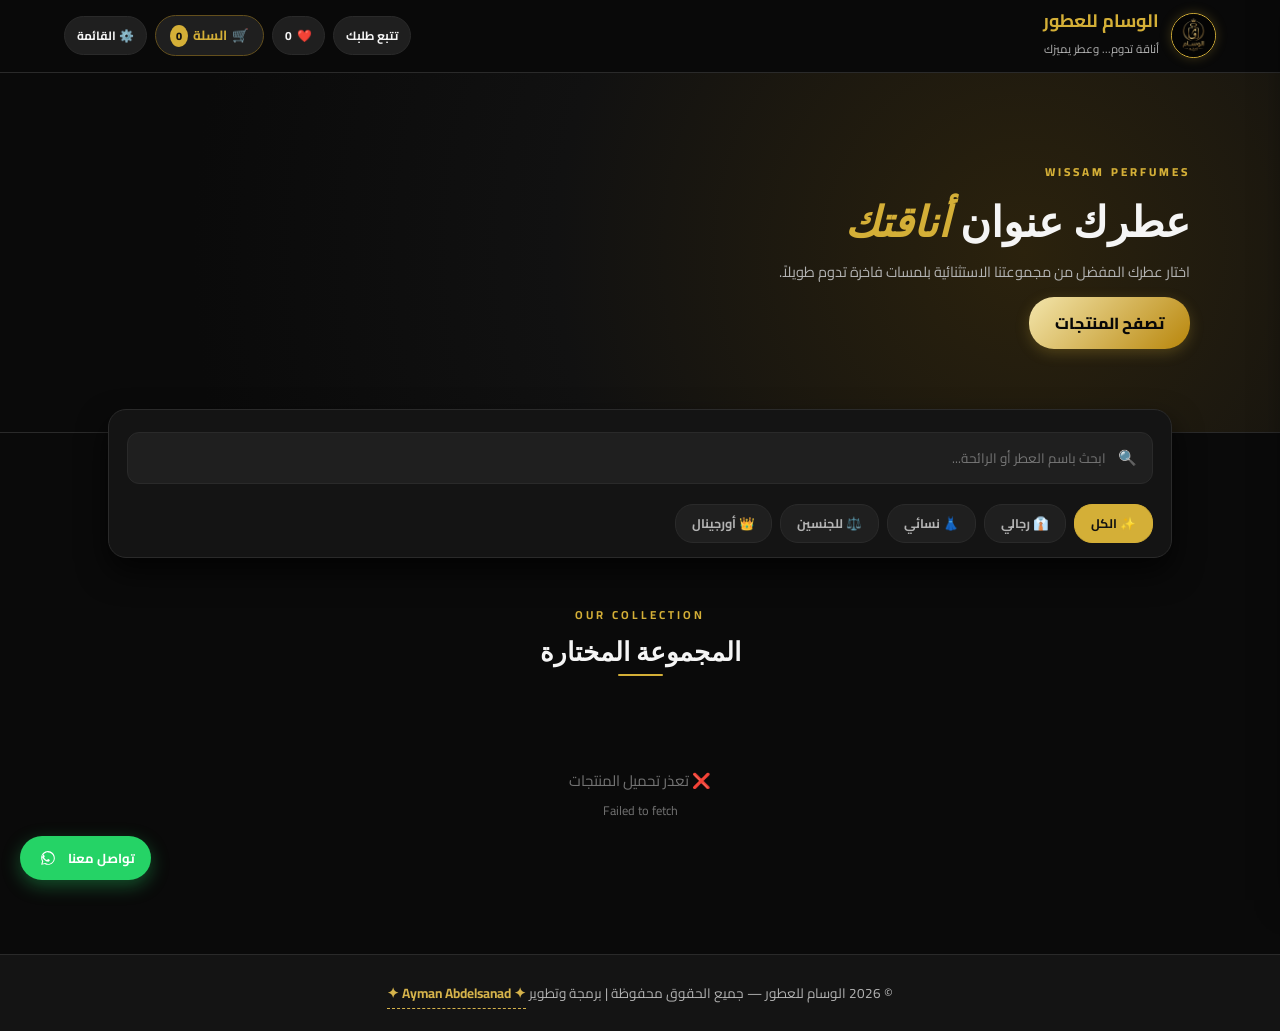
<file: index.html>
<!doctype html>
<html lang="ar" dir="rtl" data-theme="dark">
<head>
<meta charset="utf-8">
<meta name="viewport" content="width=device-width,initial-scale=1">
<title>الوسام للعطور</title>
<link rel="stylesheet" href="assets/css/style.css">
</head>
<body>
<div class="splash"><img src="assets/images/logo.jpg" alt="الوسام للعطور"></div>

<header>
  <a class="brand" href="#">
    <img src="assets/images/logo.jpg" alt="الوسام">
    <span>
      <b class="store-name">الوسام للعطور</b>
      <small class="tagline">أناقة تدوم... وعطر يميزك</small>
    </span>
  </a>

  <div class="header-actions">
    <!-- زر تتبع حالة الطلب -->
    <button class="icon-action-btn" onclick="openTrackModal()" title="تتبع حالة طلبك" data-i18n="track">
      تتبع طلبك
    </button>
    
    <!-- زر المفضلة في البار العلوي -->
    <button class="icon-action-btn" onclick="openWishlistModal()" title="المفضلة">
      ❤️ <span id="wishlistCount">0</span>
    </button>

    <!-- زر السلة -->
    <button class="cart-btn" onclick="openCart()">
      🛒 <span class="cart-text" data-i18n="cart">السلة</span> <i id="cartCount">0</i>
    </button>

    <!-- زر فتح القائمة الجانبية (للثيمات واللغة) -->
    <button class="icon-action-btn" onclick="toggleSideMenu()" title="القائمة">
      ⚙️ القائمة
    </button>
  </div>
</header>

<!-- القائمة الجانبية (Sidebar Drawer) للثيمات واللغة -->
<div id="sideMenuOverlay" class="side-menu-overlay" onclick="toggleSideMenu()"></div>
<div id="sideMenuDrawer" class="side-menu-drawer">
  <div class="side-menu-header">
    <h3>إعدادات المتجر</h3>
    <button class="side-menu-close" onclick="toggleSideMenu()">×</button>
  </div>

  <div class="side-menu-group" style="margin-top: 15px;">
    <label>🎨 اختر الثيم المفضّل</label>
    <select id="themeSelector" class="custom-select-box" style="width:100%; padding:10px; margin-top:6px;">
      <option value="dark">🌙 داكن فخم</option>
      <option value="light">☀️ كريمي ناعم</option>
      <option value="royal">💎 ملكي أزرق</option>
      <option value="emerald">🌿 زمردي أخضر</option>
    </select>
  </div>

  <div class="side-menu-group" style="margin-top: 15px;">
    <label>🌐 لغة المتجر / Language</label>
    <select id="langSelector" class="custom-select-box" style="width:100%; padding:10px; margin-top:6px;">
      <option value="ar">العربية</option>
      <option value="en">English</option>
    </select>
  </div>
</div>

<section class="hero">
  <div class="hero-content">
    <span class="hero-eyebrow" data-i18n="heroEyebrow">WISSAM PERFUMES</span>
    <h1 data-i18n="heroTitle">عطرك عنوان <em>أناقتك</em></h1>
    <p data-i18n="heroDesc">اختار عطرك المفضل من مجموعتنا الاستثنائية بلمسات فاخرة تدوم طويلاً.</p>
    <a href="#storeControls" class="gold hero-cta" data-i18n="heroCta">تصفح المنتجات</a>
  </div>
</section>

<!-- شريط التحكم الموحد: البحث + التصنيفات -->
<div id="storeControls" class="store-controls-wrapper">
  <div class="store-controls">
    <div class="search-box">
      <span class="search-icon">🔍</span>
      <input type="text" id="searchInput" placeholder="ابحث باسم العطر أو الرائحة..." oninput="handleSearch()">
    </div>
    
    <nav class="cats-bar">
      <button class="active" data-cat="all" data-i18n="catAll">✨ الكل</button>
      <button data-cat="men" data-i18n="catMen">👔 رجالي</button>
      <button data-cat="women" data-i18n="catWomen">👗 نسائي</button>
      <button data-cat="unisex" data-i18n="catUnisex">⚖️ للجنسين</button>
      <button data-cat="original" data-cat-key="original" data-i18n="catOriginal">👑 أورجينال</button>
    </nav>
  </div>
</div>

<section class="title">
  <span data-i18n="colSub">OUR COLLECTION</span>
  <h2 data-i18n="colTitle">المجموعة المختارة</h2>
  <div class="title-accent"></div>
</section>

<main id="products" class="grid"></main>

<div id="modal" class="modal">
  <div class="box">
    <button class="x" onclick="closeModal()">×</button>
    <div id="modalContent"></div>
  </div>
</div>

<!-- زر واتساب العائم -->
<a id="floatingWhatsapp" class="floating-whatsapp" href="#" target="_blank" rel="noopener noreferrer" title="تحدث معنا على واتساب">
  <span>تواصل معنا</span>
  <svg width="24" height="24" viewBox="0 0 24 24" fill="currentColor"><path d="M12.031 6.172c-3.181 0-5.767 2.586-5.768 5.766-.001 1.298.38 2.27 1.019 3.287l-.711 2.598 2.669-.699c.969.53 1.771.82 2.79.82 3.181 0 5.767-2.586 5.768-5.766 0-3.18-2.586-5.766-5.767-5.766zm6.815 5.766c0 3.757-3.058 6.816-6.816 6.816-1.161 0-2.28-.291-3.262-.843l-3.633.952.969-3.541c-.608-1.025-.929-2.203-.929-3.384 0-3.757 3.058-6.816 6.816-6.816 3.757 0 6.815 3.059 6.815 6.816zm-5.467 1.728c-.187-.094-1.107-.546-1.279-.608-.172-.063-.297-.094-.422.094-.125.187-.484.608-.593.733-.109.125-.219.14-.406.047-.187-.094-.791-.291-1.507-.929-.557-.497-.933-1.112-1.042-1.299-.109-.187-.012-.288.082-.381.084-.084.187-.219.281-.328.094-.109.125-.187.187-.312.062-.125.031-.234-.016-.328-.047-.094-.422-1.016-.578-1.39-.152-.365-.306-.315-.422-.321l-.359-.006c-.125 0-.328.047-.5.234-.172.187-.656.641-.656 1.562 0 .922.672 1.812.766 1.937.094.125 1.323 2.02 3.205 2.833.448.194.798.31 1.072.397.451.143.861.123 1.185.075.362-.054 1.107-.453 1.263-.89.156-.437.156-.812.109-.89-.046-.078-.171-.125-.358-.219z"/></svg>
</a>

<footer>
  © 2026 <span class="store-name">الوسام للعطور</span> — جميع الحقوق محفوظة | برمجة وتطوير <a href="https://wa.me/201280815067" target="_blank" rel="noopener noreferrer" style="color:#d6b34b; text-decoration:none; font-weight:700; border-bottom:1px dashed #d6b34b; padding-bottom:2px; transition:all 0.3s ease;">✦ Ayman Abdelsanad ✦</a>
</footer>

<script src="assets/js/app.js"></script>
</body>
</html>
</file>
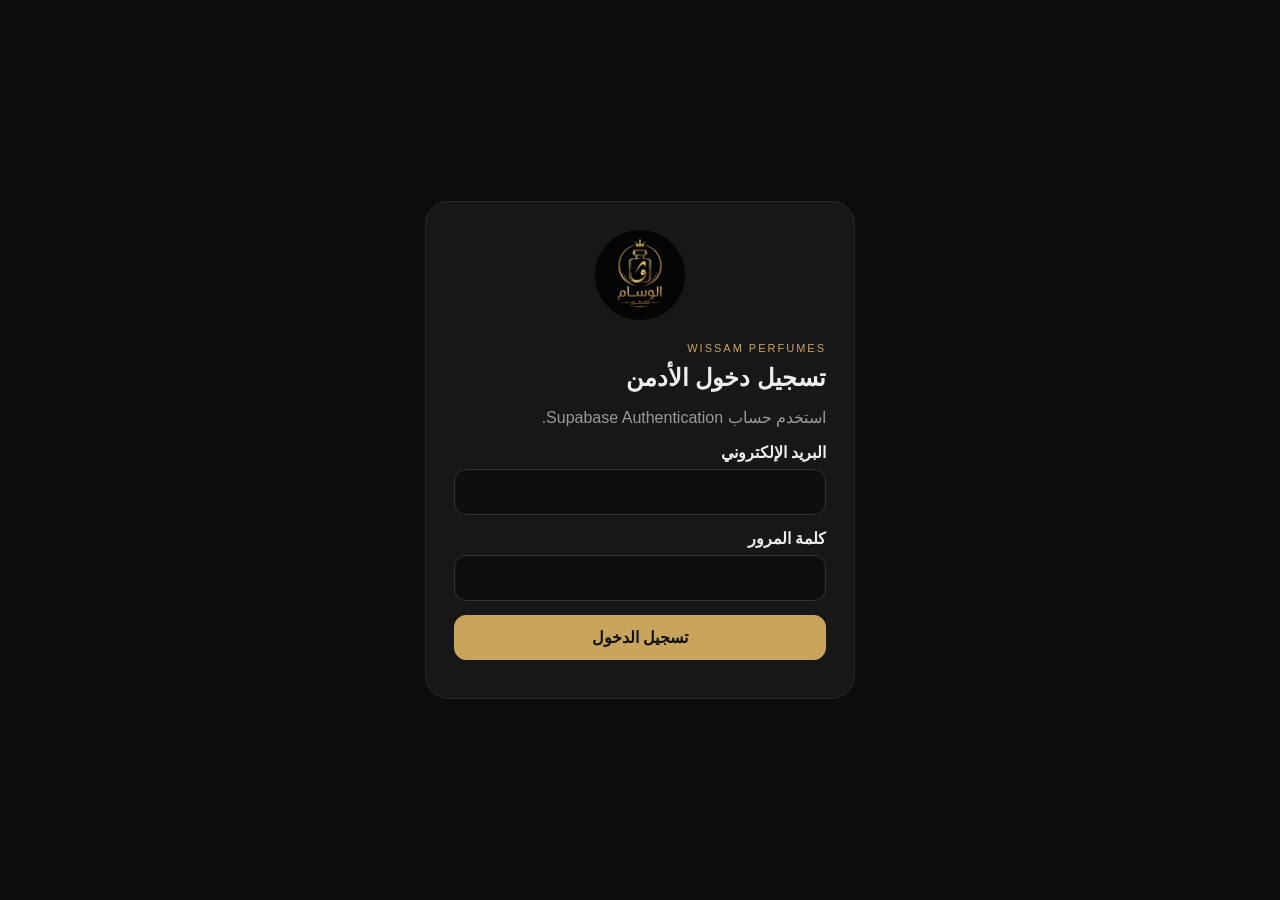
<file: admin.html>
<!doctype html>
<html lang="ar" dir="rtl"><head><meta charset="utf-8"><meta name="viewport" content="width=device-width,initial-scale=1"><title>لوحة تحكم الوسام للعطور</title><link rel="stylesheet" href="assets/css/admin.css"></head>
<body>
<section id="loginView" class="login-view"><div class="login-card"><img src="assets/images/logo.jpg" class="login-logo" alt=""><span class="eyebrow">WISSAM PERFUMES</span><h1>تسجيل دخول الأدمن</h1><p>استخدم حساب Supabase Authentication.</p><form id="loginForm"><label>البريد الإلكتروني<input id="email" type="email" required></label><label>كلمة المرور<input id="password" type="password" required></label><button class="btn primary full">تسجيل الدخول</button></form><div id="loginMsg" class="message"></div></div></section>
<div id="appView" class="app-shell hidden"><aside id="sidebar" class="sidebar"><div class="side-brand"><img src="assets/images/logo.jpg" alt=""><div><b>الوسام</b><small>لوحة التحكم</small></div></div><nav><button class="nav-item active" data-section="dashboard">📊 الرئيسية</button><button class="nav-item" data-section="products">🧴 المنتجات</button><button class="nav-item" data-section="orders">📦 الطلبات</button><button class="nav-item" data-section="settings">⚙️ الإعدادات</button></nav><button id="logoutBtn" class="logout">تسجيل الخروج</button></aside>
<main class="main"><header class="topbar"><button id="menuBtn" class="icon-btn">☰</button><div><span class="eyebrow">ADMIN PANEL</span><h2 id="pageTitle">الرئيسية</h2></div><a href="index.html" class="visit-link">المتجر ↗</a></header><div id="globalMsg" class="message"></div>
<section id="section-dashboard" class="page-section active"><div class="stats"><div class="stat"><span>المنتجات</span><strong id="statProducts">0</strong></div><div class="stat"><span>الطلبات</span><strong id="statOrders">0</strong></div><div class="stat"><span>إجمالي الطلبات</span><strong id="statSales">0 جنيه</strong></div></div><div class="panel"><h3>إدارة المتجر</h3><div class="quick-grid"><button class="quick" data-go="products">🧴 إدارة المنتجات</button><button class="quick" data-go="orders">📦 الطلبات</button><button class="quick" data-go="settings">⚙️ الإعدادات</button></div></div></section>
<section id="section-products" class="page-section"><div class="section-head"><div><span class="eyebrow">PRODUCTS</span><h3>المنتجات</h3></div><button id="newProductBtn" class="btn primary">＋ إضافة منتج</button></div><div id="productsList" class="products-admin-grid"></div></section>
<section id="section-orders" class="page-section">
  <div class="section-head">
    <div><span class="eyebrow">ORDERS</span><h3>الطلبات</h3></div>
    <div style="display:flex;gap:8px;">
      <button id="refreshOrders" class="btn">🔄 تحديث</button>
      <button id="printAllOrdersBtn" class="btn" style="background:#2563eb;color:#fff;">🖨️ طباعة الكل</button>
    </div>
  </div>
  <div id="ordersList" class="orders-list"></div>
</section>
<section id="section-settings" class="page-section">
  <div class="panel narrow">
    <h3>إعدادات المتجر</h3>
    <form id="settingsForm" class="form-grid">
      <label>اسم المتجر<input id="storeName" required></label>
      <label>WhatsApp<input id="whatsapp"></label>
      <label class="full-field">الوصف المختصر<textarea id="tagline" rows="3"></textarea></label>

      <div style="grid-column: 1 / -1; border-top: 1px solid #333; margin: 15px 0 10px; padding-top: 15px;">
        <h4 style="color:#d6b34b; margin: 0 0 12px;">🎁 نظام العروض الترويجية</h4>
        <label class="switch-row" style="margin-bottom: 12px; display:flex; gap:8px; align-items:center;">
          <input id="offerEnabled" type="checkbox"> <b>تفعيل عرض (اشترِ X واحصل على Y هدية)</b>
        </label>
        <div class="form-grid">
          <label class="full-field">عنوان العرض
            <input id="offerTitle" placeholder="مثال: عرض خاص: اشترِ 2 واحصل على الثالثة هدية 🎁">
          </label>
          <label>اشترِ عدد (قطع)
            <input id="offerBuyQty" type="number" min="1" value="2">
          </label>
          <label>واحصل على (هدية مجانية)
            <input id="offerFreeQty" type="number" min="1" value="1">
          </label>
        </div>
      </div>

      <button class="btn primary full-field">حفظ الإعدادات</button>
    </form>
  </div>
</section>
</main></div>
<div id="productModal" class="modal"><div class="modal-card"><button class="modal-close" data-close="productModal">×</button><h3 id="productModalTitle">إضافة منتج</h3><form id="productForm"><input id="editProductId" type="hidden"><div class="form-grid"><label>اسم المنتج<input id="productName" required></label><label>القسم<select id="productCategory" required><option value="">اختر</option><option value="men">رجال</option><option value="women">نساء</option><option value="unisex">للجنسين</option><option value="original">أورجينال</option></select></label><label class="full-field">الوصف<textarea id="productDescription" rows="4"></textarea></label><label class="full-field">الصورة<input id="productImageFile" type="file" accept="image/*"><small class="hint">سيتم رفعها إلى Supabase Storage.</small><img id="imagePreview" class="image-preview hidden" alt=""></label><label class="switch-row"><input id="productActive" type="checkbox" checked> المنتج ظاهر في المتجر</label></div><button class="btn primary full" type="submit">حفظ المنتج</button></form></div></div>
<div id="sizeModal" class="modal"><div class="modal-card"><button class="modal-close" data-close="sizeModal">×</button><h3>إضافة حجم وسعر وخصم</h3><form id="sizeForm" class="form-grid">
<label>الحجم
  <select id="sizeMl">
    <option value="30">30 ml</option>
    <option value="50">50 ml</option>
    <option value="80">80 ml</option>
    <option value="100">100 ml</option>
  </select>
</label>
<label>السعر<input id="sizePrice" type="number" min="0" step=".01" required></label><label class="switch-row full-field"><input id="sizeDiscountEnabled" type="checkbox"> تفعيل الخصم</label><div id="discountFields" class="form-grid full-field hidden">
<label>نسبة الخصم
  <select id="discountValue">
    <option value="5">5%</option>
    <option value="10">10%</option>
    <option value="15">15%</option>
    <option value="20">20%</option>
    <option value="25">25%</option>
    <option value="30">30%</option>
    <option value="35">35%</option>
    <option value="40">40%</option>
    <option value="45">45%</option>
    <option value="50">50%</option>
    <option value="55">55%</option>
    <option value="60">60%</option>
    <option value="65">65%</option>
    <option value="70">70%</option>
    <option value="75">75%</option>
    <option value="80">80%</option>
    <option value="85">85%</option>
    <option value="90">90%</option>
    <option value="95">95%</option>
    <option value="100">100%</option>
  </select>
</label>
</div><button class="btn primary full-field">حفظ</button></form></div></div>
<script src="assets/js/admin.js"></script></body></html>
</file>
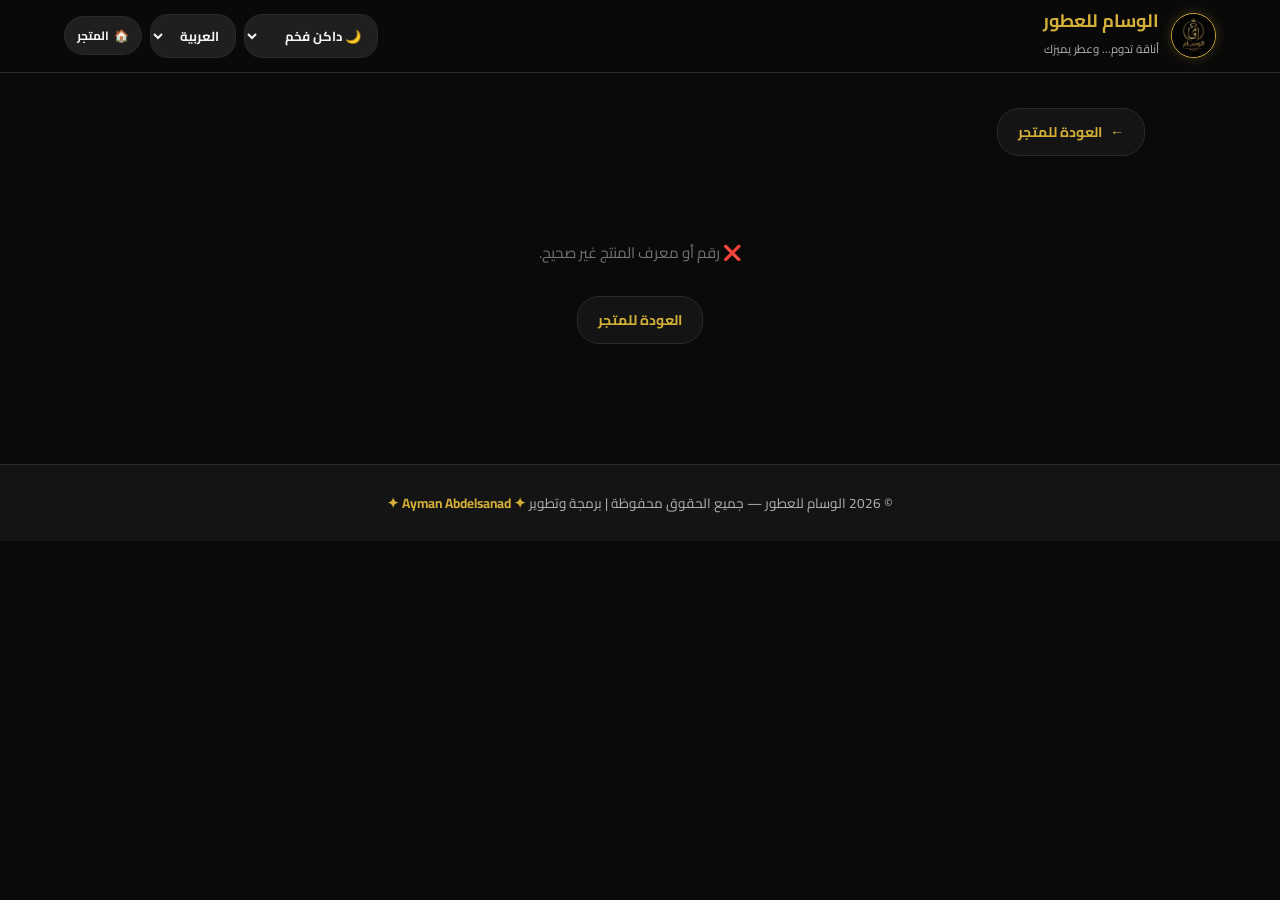
<file: product.html>
<!doctype html>
<html lang="ar" dir="rtl" data-theme="dark">

<head>
<meta charset="utf-8">
<meta name="viewport" content="width=device-width,initial-scale=1">

<title>تفاصيل العطر | الوسام للعطور</title>

<link rel="stylesheet" href="assets/css/style.css">

<style>
.product-page-container{
    max-width:1050px;
    margin:35px auto 60px;
    padding:0 20px;
}

.back-nav{
    margin-bottom:22px;
}

.back-btn{
    display:inline-flex;
    align-items:center;
    gap:8px;
    color:var(--gold-main);
    text-decoration:none;
    font-weight:700;
    font-size:14px;
    background:var(--bg-surface);
    padding:10px 20px;
    border-radius:22px;
    border:1px solid var(--border-color);
    transition:all .25s ease;
}

.back-btn:hover{
    border-color:var(--gold-main);
    transform:translateX(4px);
}

.product-layout{
    display:grid;
    grid-template-columns:1fr 1.15fr;
    gap:40px;
    background:var(--bg-surface);
    border:1px solid var(--border-color);
    border-radius:22px;
    padding:35px;
    box-shadow:var(--shadow-card);
}

.product-gallery{
    position:relative;
    text-align:center;
}

.product-gallery img{
    width:100%;
    max-height:460px;
    object-fit:cover;
    border-radius:16px;
    border:1px solid var(--border-color);
    background:var(--bg-surface-elevated);
    box-shadow:0 10px 25px rgba(0,0,0,0.25);
}

.product-info h1{
    margin:10px 0 14px;
    font-size:28px;
    line-height:1.3;
}

.cat-badge{
    display:inline-block;
    color:var(--gold-main);
    background:rgba(214,179,75,.12);
    border:1px solid var(--border-gold);
    padding:5px 14px;
    border-radius:16px;
    font-size:13px;
    font-weight:700;
}

.pricing-hero{
    margin:18px 0;
    display:flex;
    align-items:center;
    flex-wrap:wrap;
    gap:12px;
}

.pricing-hero strong{
    font-size:32px;
    color:var(--gold-main);
}

.pricing-hero del{
    color:var(--text-dim);
    font-size:17px;
}

.discount-pill{
    background:#dc2626;
    color:#fff;
    font-weight:800;
    font-size:12px;
    padding:5px 12px;
    border-radius:8px;
}

.desc-text{
    color:var(--text-muted);
    line-height:1.85;
    font-size:15px;
    margin-bottom:20px;
    border-top:1px solid var(--border-color);
    border-bottom:1px solid var(--border-color);
    padding:16px 0;
}

.sizes{
    display:grid;
    grid-template-columns:repeat(3,1fr);
    gap:10px;
    margin-top:12px;
}

.sizes button{
    background:var(--bg-surface-elevated);
    color:var(--text-main);
    border:1px solid var(--border-color);
    border-radius:12px;
    padding:12px 8px;
    cursor:pointer;
    font-family:inherit;
    min-height:68px;
    transition:all .2s ease;
}

.sizes button:hover{
    border-color:var(--border-gold);
}

.sizes button.sel{
    border-color:var(--gold-main);
    background:rgba(214,179,75,.14);
    box-shadow:0 0 10px rgba(214,179,75,.18);
}

.size-old-price{
    display:block;
    color:var(--text-dim);
    text-decoration:line-through;
    font-size:12px;
    margin-top:4px;
}

.size-final-price{
    display:block;
    color:var(--gold-main);
    font-weight:900;
    margin-top:3px;
}

.qty{
    display:flex;
    align-items:center;
    gap:16px;
    margin-top:12px;
}

.qty button{
    width:40px;
    height:40px;
    border-radius:10px;
    border:1px solid var(--border-color);
    background:var(--bg-surface-elevated);
    color:var(--text-main);
    font-size:20px;
    cursor:pointer;
    transition:background .2s;
}

.qty button:hover{
    border-color:var(--gold-main);
    color:var(--gold-main);
}

.qty b{
    font-size:20px;
}

.btn-actions-row{
    display:flex;
    gap:12px;
    margin-top:25px;
}

.btn-actions-row button,
.btn-actions-row a{
    flex:1;
    text-align:center;
    padding:14px;
    border-radius:12px;
    font-weight:800;
    font-size:15px;
    cursor:pointer;
    border:none;
    font-family:inherit;
    text-decoration:none;
    transition:transform .2s ease, opacity .2s ease;
}

.btn-cart{
    background:var(--gold-gradient);
    color:#080808;
}

.btn-cart:disabled{
    opacity:.5;
    cursor:not-allowed;
    transform:none;
}

.btn-whatsapp-direct{
    background:#25d366;
    color:#fff;
    display:flex;
    align-items:center;
    justify-content:center;
    gap:8px;
}

.share-btn{
    margin-top:15px;
    width:100%;
    padding:12px;
    border-radius:12px;
    background:var(--bg-surface-elevated);
    color:var(--gold-main);
    border:1px dashed var(--gold-main);
    cursor:pointer;
    font-family:inherit;
    font-weight:700;
    transition:background .2s;
}

.loading{
    text-align:center;
    padding:60px 20px;
    color:var(--text-muted);
    font-size:16px;
}

#productModal{
    position:fixed;
    inset:0;
    z-index:99999;
    display:none;
    align-items:center;
    justify-content:center;
    background:rgba(0,0,0,.72);
    padding:20px;
}

#productModal.show{
    display:flex;
}

#productModal .box{
    position:relative;
    width:min(500px,100%);
    max-height:90vh;
    overflow:auto;
    background:var(--bg-surface);
    color:var(--text-main);
    border:1px solid var(--border-color);
    border-radius:20px;
    box-shadow:0 20px 60px rgba(0,0,0,.4);
}

@media(max-width:820px){
    .product-layout{
        grid-template-columns:1fr;
        gap:25px;
        padding:20px;
    }
    .product-gallery img{
        max-height:330px;
    }
    .sizes{
        grid-template-columns:repeat(2,1fr);
    }
    .btn-actions-row{
        flex-direction:column;
    }
    .product-info h1{
        font-size:24px;
    }
}
</style>
</head>

<body>

<header>
<a class="brand" href="index.html">
<img src="assets/images/logo.jpg" alt="الوسام">
<span>
<b class="store-name">الوسام للعطور</b>
<small class="tagline">أناقة تدوم... وعطر يميزك</small>
</span>
</a>

<div class="header-actions">
    <!-- قائمة اختيار الثيمات -->
    <select id="themeSelector" class="custom-select-box" title="اختر الثيم المفضّل">
      <option value="dark">🌙 داكن فخم</option>
      <option value="light">☀️ كريمي ناعم</option>
      <option value="royal">💎 ملكي أزرق</option>
      <option value="emerald">🌿 زمردي أخضر</option>
    </select>

    <!-- قائمة اختيار اللغة -->
    <select id="langSelector" class="custom-select-box" title="اللغة / Language">
      <option value="ar">العربية</option>
      <option value="en">English</option>
    </select>

    <a href="index.html" class="icon-action-btn">
      🏠 <span data-i18n="store">المتجر</span>
    </a>
</div>
</header>


<div class="product-page-container">
<div class="back-nav">
<a href="index.html" class="back-btn">
← <span data-i18n="backToStore">العودة للمتجر</span>
</a>
</div>

<div id="productViewArea">
<div class="loading">
🧴 جاري تحميل تفاصيل العطر...
</div>
</div>
</div>


<footer>
© 2026
<span class="store-name">الوسام للعطور</span>
—
جميع الحقوق محفوظة
|
برمجة وتطوير
<a href="https://wa.me/201280815067" target="_blank" rel="noopener noreferrer">
✦ Ayman Abdelsanad ✦
</a>
</footer>


<script>

const API_CONFIG = {
    url: "https://dbtvicvsabdypxjhafxt.supabase.co",
    anonKey: "sb_publishable_cE_nDKgQJMBczIgGph0WbA_ekFMWxlq"
};

const headers = {
    apikey: API_CONFIG.anonKey,
    Authorization: `Bearer ${API_CONFIG.anonKey}`
};

const translations = {
    ar: {
        store: "المتجر",
        backToStore: "العودة للمتجر",
        copyLink: "🔗 نسخ رابط العطر للمشاركة",
        chooseSize: "اختر الحجم:",
        qtyText: "الكمية:",
        addToCart: "🛒 إضافة للسلة",
        buyWhatsapp: "💬 طلب فوري عبر WhatsApp",
        savedFav: "إضافة للمفضلة ❤️",
        reviewsTitle: "تقييمات وآراء العملاء"
    },
    en: {
        store: "Store",
        backToStore: "Back to Store",
        copyLink: "🔗 Copy Product Link",
        chooseSize: "Choose Size:",
        qtyText: "Quantity:",
        addToCart: "🛒 Add to Cart",
        buyWhatsapp: "💬 Quick WhatsApp Order",
        savedFav: "Add to Wishlist ❤️",
        reviewsTitle: "Customer Reviews"
    }
};

const labels = {
    men: { ar: "رجال", en: "Men" },
    women: { ar: "نساء", en: "Women" },
    unisex: { ar: "للجنسين", en: "Unisex" },
    original: { ar: "أورجينال", en: "Original" }
};

let currentLang = localStorage.getItem("wissam_lang") || "ar";
const money = n =>
    Number(n || 0).toLocaleString(currentLang === "ar" ? "ar-EG" : "en-US", {
        maximumFractionDigits: 2
    }) + (currentLang === "ar" ? " جنيه" : " EGP");

let product = null;
let currentSize = null;
let qty = 1;
let storeSettings = null;
let wishlist = JSON.parse(localStorage.getItem("wissam_wishlist") || "[]");

function esc(value){
    return String(value ?? "").replace(/[&<>"']/g, char => ({
        "&":"&amp;",
        "<":"&lt;",
        ">":"&gt;",
        '"':"&quot;",
        "'":"&#039;"
    }[char]));
}

function getProductImage(image){
    if(!image) return "assets/images/logo.jpg";
    let value = String(image).trim();
    if(value.startsWith("https://") || value.startsWith("http://")) return value;
    value = value.replace(/^\/+/,"");
    if(value.includes("storage/v1/object")){
        return value.startsWith("/") ? API_CONFIG.url + value : value;
    }
    return `${API_CONFIG.url}/storage/v1/object/public/product-images/${encodeURIComponent(value)}`;
}

/* =========================
   الثيمات واللغة
========================= */
function initTheme() {
    const savedTheme = localStorage.getItem("wissam_theme") || "dark";
    document.documentElement.setAttribute("data-theme", savedTheme);
    const themeSelector = document.getElementById("themeSelector");
    if (themeSelector) {
        themeSelector.value = savedTheme;
        themeSelector.onchange = (e) => {
            document.documentElement.setAttribute("data-theme", e.target.value);
            localStorage.setItem("wissam_theme", e.target.value);
        };
    }
}

function initLanguage() {
    document.documentElement.setAttribute("lang", currentLang);
    document.documentElement.setAttribute("dir", currentLang === "ar" ? "rtl" : "ltr");
    const langSelector = document.getElementById("langSelector");
    if (langSelector) {
        langSelector.value = currentLang;
        langSelector.onchange = (e) => {
            currentLang = e.target.value;
            localStorage.setItem("wissam_lang", currentLang);
            document.documentElement.setAttribute("lang", currentLang);
            document.documentElement.setAttribute("dir", currentLang === "ar" ? "rtl" : "ltr");
            render();
            loadSettings();
        };
    }
}

function toggleWishlist(productId) {
    const id = Number(productId);
    const index = wishlist.indexOf(id);
    if (index > -1) {
        wishlist.splice(index, 1);
    } else {
        wishlist.push(id);
    }
    localStorage.setItem("wissam_wishlist", JSON.stringify(wishlist));
    render();
}

function getFinalPrice(size){
    const price = Number(size?.price || 0);
    if(!size?.discount_enabled) return price;
    const discount = Number(size.discount_value || 0);
    if(size.discount_type === "percent"){
        return Math.max(0, price - (price * discount / 100));
    }
    return Math.max(0, price - discount);
}

function getDiscount(size){
    const price = Number(size?.price || 0);
    const final = getFinalPrice(size);
    return Math.max(0, price - final);
}

async function loadSettings(){
    try{
        const response = await fetch(`${API_CONFIG.url}/rest/v1/settings?select=*&limit=1`, { headers });
        if(!response.ok) throw new Error(await response.text());
        const data = await response.json();
        if(!data.length) return;
        storeSettings = data[0];
        document.querySelectorAll(".store-name").forEach(el => el.textContent = storeSettings.store_name || "الوسام للعطور");
        document.querySelectorAll(".tagline").forEach(el => el.textContent = storeSettings.tagline || "أناقة تدوم... وعطر يميزك");
    }catch(error){
        console.error("Settings:", error);
    }
}

async function loadProductDetails(){
    const params = new URLSearchParams(window.location.search);
    const id = params.get("id");
    const area = document.getElementById("productViewArea");

    if(!id || !/^\d+$/.test(id)){
        area.innerHTML = `<div class="empty">❌ رقم أو معرف المنتج غير صحيح.<br><br><a href="index.html" class="back-btn">العودة للمتجر</a></div>`;
        return;
    }

    try{
        const response = await fetch(`${API_CONFIG.url}/rest/v1/products?id=eq.${id}&active=eq.true&select=*,product_sizes(*)`, { headers });
        if(!response.ok) throw new Error(await response.text());
        const data = await response.json();

        if(!data.length){
            area.innerHTML = `<div class="empty">❌ عذراً، هذا المنتج غير متوفر حالياً.<br><br><a href="index.html" class="back-btn">العودة للمتجر</a></div>`;
            return;
        }

        product = data[0];
        product.sizes = (product.product_sizes || []).sort((a,b) => Number(a.size_ml) - Number(b.size_ml));
        currentSize = product.sizes[0] || null;
        document.title = `${product.name} | الوسام للعطور`;
        render();
    }catch(error){
        area.innerHTML = `<div class="empty">❌ حدث خطأ أثناء تحميل المنتج.<br><br><small>${esc(error.message)}</small></div>`;
    }
}

function render(){
    const area = document.getElementById("productViewArea");
    if(!product) return;

    const t = translations[currentLang];
    const originalPrice = Number(currentSize?.price || 0);
    const finalPrice = getFinalPrice(currentSize);
    const discount = getDiscount(currentSize);
    const hasDiscount = discount > 0;
    const image = getProductImage(product.image);
    const isFav = wishlist.includes(Number(product.id));

    area.innerHTML = `
        <div class="product-layout">
            <div class="product-gallery">
                <img src="${esc(image)}" alt="${esc(product.name)}" onerror="this.onerror=null; this.src='assets/images/logo.jpg';">
                
                <button class="share-btn" onclick="copyLink()">
                    ${t.copyLink}
                </button>

                <button class="share-btn" onclick="toggleWishlist(${product.id})" style="border-color:${isFav ? '#ef4444' : 'var(--gold-main)'}; color:${isFav ? '#ef4444' : 'var(--gold-main)'};">
                    ${isFav ? '❤️ إزالة من المفضلة' : '🤍 إضافة للمفضلة'}
                </button>
            </div>

            <div class="product-info">
                <span class="cat-badge">${labels[product.category]?.[currentLang] || "فاخر"}</span>
                <h1>${esc(product.name)}</h1>

                <div class="stars-rating" style="color:#f59e0b; margin-bottom:10px; font-size:14px;">
                    ⭐⭐⭐⭐⭐ <span style="color:var(--text-dim); font-size:12px;">(4.9 / 5 - 128 Reviews)</span>
                </div>

                <div class="pricing-hero">
                    <strong>${money(finalPrice)}</strong>
                    ${hasDiscount ? `<del>${money(originalPrice)}</del><span class="discount-pill">وفرت ${money(discount)}</span>` : ""}
                </div>

                <div class="desc-text">
                    ${esc(product.description || "عطر فاخر ومميز يدوم طويلاً، مصمم خصيصاً ليناسب ذوقك الرفيع في جميع الأوقات والمناسبات الخاصة.")}
                </div>

                <h3>${t.chooseSize}</h3>
                <div class="sizes">
                    ${
                        product.sizes.length
                        ? product.sizes.map(size => {
                            const selected = Number(currentSize?.id) === Number(size.id);
                            const original = Number(size.price || 0);
                            const final = getFinalPrice(size);
                            const disc = getDiscount(size);

                            return `
                                <button class="${selected ? "sel" : ""}" onclick="pickSize(${Number(size.id)})">
                                    <b>${Number(size.size_ml)} ml</b>
                                    ${disc > 0 ? `<span class="size-old-price">${money(original)}</span><span class="size-final-price">${money(final)}</span>` : `<span class="size-final-price">${money(final)}</span>`}
                                </button>
                            `;
                        }).join("")
                        : `<p>لا توجد أحجام متاحة لهذا المنتج.</p>`
                    }
                </div>

                <h3 style="margin-top:20px;">${t.qtyText}</h3>
                <div class="qty">
                    <button onclick="qty = Math.max(1, qty - 1); render();">−</button>
                    <b>${qty}</b>
                    <button onclick="qty++; render();">+</button>
                </div>

                <div class="btn-actions-row">
                    <button class="btn-cart" onclick="addToCartAndPrompt()" ${!currentSize ? "disabled" : ""}>
                        ${t.addToCart}
                    </button>
                    ${currentSize ? `<a class="btn-whatsapp-direct" href="${buildWhatsAppOrderLink()}" target="_blank" rel="noopener">${t.buyWhatsapp}</a>` : ""}
                </div>
            </div>
        </div>
    `;
}

function pickSize(id){
    currentSize = product.sizes.find(size => Number(size.id) === Number(id));
    render();
}

function copyLink(){
    if(navigator.clipboard){
        navigator.clipboard.writeText(window.location.href).then(() => {
            alert("✅ تم نسخ رابط المنتج بنجاح!");
        });
    }
}

function normalizeWhatsApp(number){
    let value = String(number || "").replace(/\D/g,"");
    if(value.startsWith("0")) value = "20" + value.substring(1);
    return value;
}

function buildWhatsAppOrderLink(){
    const number = normalizeWhatsApp(storeSettings?.whatsapp);
    if(!number) return "#";
    const finalPrice = getFinalPrice(currentSize);
    const total = finalPrice * qty;
    const message = `🛍️ طلب عطر من الوسام للعطور\n\n🧴 المنتج: ${product.name}\n📏 الحجم: ${currentSize.size_ml} ml\n🔢 الكمية: ${qty}\n💰 السعر: ${money(finalPrice)}\n📦 الإجمالي: ${money(total)}\n\nأرغب في تأكيد هذا الطلب.`;
    return `https://wa.me/${number}?text=${encodeURIComponent(message)}`;
}

function addToCartAndPrompt(){
    if(!currentSize){
        alert("من فضلك اختر الحجم أولاً");
        return;
    }

    let cart = JSON.parse(localStorage.getItem("wissam_cart") || "[]");
    const existing = cart.find(item => Number(item.product.id) === Number(product.id) && Number(item.size.id) === Number(currentSize.id));

    if(existing){
        existing.qty += qty;
    }else{
        cart.push({
            product: { id: product.id, name: product.name, image: product.image },
            size: currentSize,
            qty: qty
        });
    }

    localStorage.setItem("wissam_cart", JSON.stringify(cart));
    showAddedConfirmationModal();
}

function showAddedConfirmationModal(){
    let cart = JSON.parse(localStorage.getItem("wissam_cart") || "[]");
    let totalQty = cart.reduce((sum, item) => sum + Number(item.qty), 0);
    let subtotal = cart.reduce((sum, item) => sum + getFinalPrice(item.size) * Number(item.qty), 0);

    let earnedFreeGifts = 0;
    if(storeSettings?.offer_enabled){
        const buyStep = Number(storeSettings.offer_buy_qty || 2);
        const freeStep = Number(storeSettings.offer_free_qty || 1);
        earnedFreeGifts = Math.floor(totalQty / buyStep) * freeStep;
    }

    let modalEl = document.getElementById("productModal");
    if(!modalEl){
        modalEl = document.createElement("div");
        modalEl.id = "productModal";
        modalEl.className = "modal show";
        modalEl.innerHTML = `
          <div class="box">
            <button class="x" onclick="closeProductModal()">×</button>
            <div id="modalBoxContent"></div>
          </div>
        `;
        document.body.appendChild(modalEl);
    }else{
        modalEl.classList.add("show");
    }

    document.getElementById("modalBoxContent").innerHTML = `
        <div style="text-align:center; padding: 20px 10px;">
            <div style="font-size:45px; margin-bottom:8px;">🎉</div>
            <h2 style="color:var(--gold-main); margin:0 0 8px;">تمت إضافة العطر إلى السلة!</h2>
            <p style="color:var(--text-muted); font-size:15px; margin:0 0 14px;">
                <b>${product.name}</b> (${currentSize.size_ml} ml) × ${qty}
            </p>

            ${earnedFreeGifts > 0 ? `
                <div style="background:rgba(34,197,94,0.12);border:1px solid #22c55e;padding:10px;border-radius:8px;color:#4ade80;font-size:13px;font-weight:bold;margin-bottom:15px;">
                    🎁 مبروك! طلبك أصبح مؤهلاً للحصول على (${earnedFreeGifts}) قطعة هدية مجاناً!
                </div>
            ` : ""}

            <div style="background:var(--bg-surface-elevated); padding:12px; border-radius:10px; border:1px solid var(--border-color); margin-bottom:18px; font-size:14px;">
                عدد القطع بالسلة: <b>${totalQty}</b> | الإجمالي: <b style="color:var(--gold-main);">${money(subtotal)}</b>
            </div>

            <div class="added-actions" style="display:flex; gap:12px; margin-top:18px;">
                <button onclick="closeProductModal()" style="flex:1; padding:12px; border-radius:10px; font-weight:700; cursor:pointer; background:var(--bg-surface-elevated); color:var(--text-main); border:1px solid var(--border-color);">
                    🛍️ إكمال التسوق
                </button>
                <button onclick="goToStoreCart()" style="flex:1; padding:12px; border-radius:10px; font-weight:700; cursor:pointer; background:var(--gold-gradient); color:#080808; border:none;">
                    💳 إتمام الشراء (فتح السلة)
                </button>
            </div>
        </div>
    `;
}

function closeProductModal(){
    const modalEl = document.getElementById("productModal");
    if(modalEl) modalEl.classList.remove("show");
}

function goToStoreCart(){
    window.location.href = "index.html#openCart";
}

initTheme();
initLanguage();
loadSettings();
loadProductDetails();
</script>
</body>
</html>
</file>
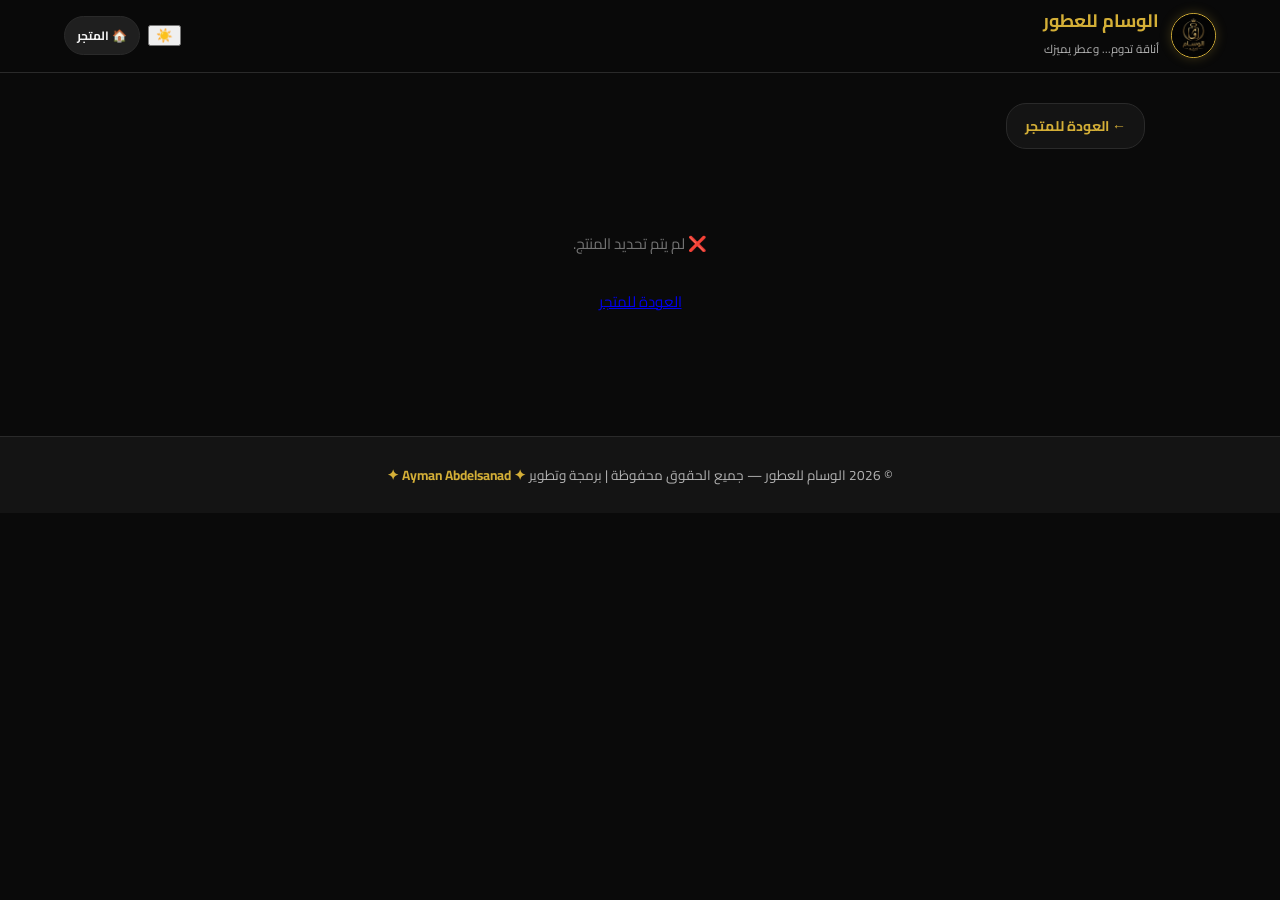
<file: products.html>
<!doctype html>
<html lang="ar" dir="rtl" data-theme="dark">

<head>
<meta charset="utf-8">
<meta name="viewport" content="width=device-width,initial-scale=1">

<title>تفاصيل العطر | الوسام للعطور</title>

<link rel="stylesheet" href="assets/css/style.css">

<style>
.product-page-container{
    max-width:1050px;
    margin:30px auto 60px;
    padding:0 20px;
}

.back-nav{
    margin-bottom:20px;
}

.back-btn{
    display:inline-flex;
    align-items:center;
    gap:8px;
    color:var(--gold-main);
    text-decoration:none;
    font-weight:700;
    font-size:14px;
    background:var(--bg-surface);
    padding:9px 18px;
    border-radius:20px;
    border:1px solid var(--border-color);
}

.product-layout{
    display:grid;
    grid-template-columns:1fr 1.15fr;
    gap:40px;
    background:var(--bg-surface);
    border:1px solid var(--border-color);
    border-radius:20px;
    padding:35px;
    box-shadow:var(--shadow-card);
}

.product-gallery{
    position:relative;
    text-align:center;
}

.product-gallery img{
    width:100%;
    max-height:480px;
    object-fit:contain;
    border-radius:16px;
    border:1px solid var(--border-color);
    background:#111;
}

.product-info h1{
    margin:8px 0 12px;
    font-size:28px;
}

.cat-badge{
    display:inline-block;
    color:var(--gold-main);
    background:rgba(214,179,75,.12);
    border:1px solid var(--border-gold);
    padding:5px 12px;
    border-radius:14px;
    font-size:13px;
    font-weight:700;
}

.pricing-hero{
    margin:18px 0;
    display:flex;
    align-items:center;
    flex-wrap:wrap;
    gap:10px;
}

.pricing-hero strong{
    font-size:30px;
    color:var(--gold-main);
}

.pricing-hero del{
    color:var(--text-dim);
    font-size:17px;
}

.discount-pill{
    background:#dc2626;
    color:#fff;
    font-weight:800;
    font-size:12px;
    padding:5px 10px;
    border-radius:8px;
}

.desc-text{
    color:var(--text-muted);
    line-height:1.8;
    font-size:15px;
    margin-bottom:25px;
    border-top:1px solid var(--border-color);
    border-bottom:1px solid var(--border-color);
    padding:15px 0;
}

.sizes{
    display:grid;
    grid-template-columns:repeat(3,1fr);
    gap:10px;
    margin-top:12px;
}

.sizes button{
    background:var(--bg-surface);
    color:var(--text-main);
    border:1px solid var(--border-color);
    border-radius:12px;
    padding:13px 8px;
    cursor:pointer;
    font-family:inherit;
    min-height:70px;
}

.sizes button.sel{
    border-color:var(--gold-main);
    background:rgba(214,179,75,.12);
}

.size-old-price{
    display:block;
    color:var(--text-dim);
    text-decoration:line-through;
    font-size:12px;
    margin-top:4px;
}

.size-final-price{
    display:block;
    color:var(--gold-main);
    font-weight:900;
    margin-top:3px;
}

.qty{
    display:flex;
    align-items:center;
    gap:18px;
    margin-top:12px;
}

.qty button{
    width:42px;
    height:42px;
    border-radius:10px;
    border:1px solid var(--border-color);
    background:var(--bg-surface);
    color:var(--text-main);
    font-size:22px;
    cursor:pointer;
}

.qty b{
    font-size:20px;
}

.btn-actions-row{
    display:flex;
    gap:12px;
    margin-top:25px;
}

.btn-actions-row button,
.btn-actions-row a{
    flex:1;
    text-align:center;
    padding:14px;
    border-radius:12px;
    font-weight:800;
    font-size:15px;
    cursor:pointer;
    border:none;
    font-family:inherit;
    text-decoration:none;
}

.btn-cart{
    background:var(--gold-gradient);
    color:#080808;
}

.btn-whatsapp-direct{
    background:#25d366;
    color:#fff;
    display:flex;
    align-items:center;
    justify-content:center;
    gap:8px;
}

.share-btn{
    margin-top:15px;
    width:100%;
    padding:12px;
    border-radius:12px;
    background:var(--bg-surface);
    color:var(--gold-main);
    border:1px solid var(--border-color);
    cursor:pointer;
    font-family:inherit;
}

.loading{
    text-align:center;
    padding:50px 20px;
}

@media(max-width:820px){

    .product-layout{
        grid-template-columns:1fr;
        gap:25px;
        padding:20px;
    }

    .product-gallery img{
        max-height:330px;
    }

    .sizes{
        grid-template-columns:repeat(2,1fr);
    }

    .btn-actions-row{
        flex-direction:column;
    }

    .product-info h1{
        font-size:24px;
    }
}

@media(max-width:420px){

    .sizes{
        grid-template-columns:1fr 1fr;
    }
}
</style>
</head>

<body>

<header>

<a class="brand" href="index.html">

<img src="assets/images/logo.jpg" alt="الوسام">

<span>
<b class="store-name">الوسام للعطور</b>
<small class="tagline">أناقة تدوم... وعطر يميزك</small>
</span>

</a>

<div class="header-actions">

<button id="themeToggle" class="theme-btn">
<span class="theme-icon">☀️</span>
</button>

<a href="index.html" class="icon-action-btn">
🏠 المتجر
</a>

</div>

</header>


<div class="product-page-container">

<div class="back-nav">

<a href="index.html" class="back-btn">
← العودة للمتجر
</a>

</div>


<div id="productViewArea">

<div class="loading">
🧴 جاري تحميل تفاصيل العطر...
</div>

</div>

</div>


<footer>

© 2026
<span class="store-name">الوسام للعطور</span>
—
جميع الحقوق محفوظة
|
برمجة وتطوير

<a
href="https://wa.me/201280815067"
target="_blank"
rel="noopener noreferrer"
>
✦ Ayman Abdelsanad ✦
</a>

</footer>


<script>

const API_CONFIG = {

    url:
    "https://dbtvicvsabdypxjhafxt.supabase.co",

    anonKey:
    "sb_publishable_cE_nDKgQJMBczIgGph0WbA_ekFMWxlq"

};


const headers = {

    apikey:
    API_CONFIG.anonKey,

    Authorization:
    `Bearer ${API_CONFIG.anonKey}`

};


const labels = {

    men:"رجال",

    women:"نساء",

    unisex:"للجنسين",

    original:"أورجينال"

};


const money = n =>

Number(n || 0).toLocaleString(
    "ar-EG",
    {
        maximumFractionDigits:2
    }
) + " جنيه";


let product = null;

let currentSize = null;

let qty = 1;

let storeSettings = null;


/* =========================
   ESCAPE
========================= */

function esc(value){

    return String(value ?? "")
    .replace(/[&<>"']/g, char => ({

        "&":"&amp;",
        "<":"&lt;",
        ">":"&gt;",
        '"':"&quot;",
        "'":"&#039;"

    }[char]));

}


/* =========================
   IMAGE
========================= */

function getProductImage(image){

    if(!image){

        return "assets/images/logo.jpg";

    }

    let value =
    String(image).trim();


    /*
       لو الصورة رابط كامل
    */

    if(
        value.startsWith("https://") ||
        value.startsWith("http://")
    ){

        return value;

    }


    /*
       لو الصورة محفوظة كمسار
    */

    value =
    value.replace(/^\/+/,"");


    /*
       لو القيمة بالفعل مسار Storage
    */

    if(
        value.includes("storage/v1/object")
    ){

        return value.startsWith("/")
        ? API_CONFIG.url + value
        : value;

    }


    /*
       لو مجرد اسم الصورة
    */

    return `${API_CONFIG.url}/storage/v1/object/public/product-images/${encodeURIComponent(value)}`;

}


/* =========================
   THEME
========================= */

function initTheme(){

    const saved =
    localStorage.getItem("wissam_theme")
    || "dark";


    document.documentElement
    .setAttribute(
        "data-theme",
        saved
    );


    const icon =
    document.querySelector(".theme-icon");


    if(icon){

        icon.textContent =
        saved === "dark"
        ? "☀️"
        : "🌙";

    }


    const button =
    document.getElementById("themeToggle");


    if(button){

        button.onclick = () => {

            const current =
            document.documentElement
            .getAttribute("data-theme")
            || "dark";


            const next =
            current === "dark"
            ? "light"
            : "dark";


            document.documentElement
            .setAttribute(
                "data-theme",
                next
            );


            localStorage.setItem(
                "wissam_theme",
                next
            );


            if(icon){

                icon.textContent =
                next === "dark"
                ? "☀️"
                : "🌙";

            }

        };

    }

}


/* =========================
   PRICE
========================= */

function getFinalPrice(size){

    const price =
    Number(size?.price || 0);


    if(!size?.discount_enabled){

        return price;

    }


    const discount =
    Number(size.discount_value || 0);


    if(
        size.discount_type ===
        "percent"
    ){

        return Math.max(
            0,
            price -
            (price * discount / 100)
        );

    }


    return Math.max(
        0,
        price - discount
    );

}


function getDiscount(size){

    const price =
    Number(size?.price || 0);


    const final =
    getFinalPrice(size);


    return Math.max(
        0,
        price - final
    );

}


/* =========================
   SETTINGS
========================= */

async function loadSettings(){

    try{

        const response =
        await fetch(
            `${API_CONFIG.url}/rest/v1/settings?select=*&limit=1`,
            {
                headers
            }
        );


        if(!response.ok){

            throw new Error(
                await response.text()
            );

        }


        const data =
        await response.json();


        if(!data.length){

            return;

        }


        storeSettings =
        data[0];


        document
        .querySelectorAll(".store-name")
        .forEach(element => {

            element.textContent =
            storeSettings.store_name
            ||
            "الوسام للعطور";

        });


        document
        .querySelectorAll(".tagline")
        .forEach(element => {

            element.textContent =
            storeSettings.tagline
            ||
            "أناقة تدوم... وعطر يميزك";

        });

    }
    catch(error){

        console.error(
            "Settings:",
            error
        );

    }

}


/* =========================
   LOAD PRODUCT
========================= */

async function loadProductDetails(){

    const params =
    new URLSearchParams(
        window.location.search
    );


    const id =
    params.get("id");


    const area =
    document.getElementById(
        "productViewArea"
    );


    if(!id){

        area.innerHTML = `

            <div class="empty">

                ❌ لم يتم تحديد المنتج.

                <br><br>

                <a href="index.html">
                    العودة للمتجر
                </a>

            </div>

        `;

        return;

    }


    /*
       نتأكد أن id رقم
    */

    if(!/^\d+$/.test(id)){

        area.innerHTML = `

            <div class="empty">

                ❌ رقم المنتج غير صحيح.

            </div>

        `;

        return;

    }


    try{

        const response =
        await fetch(
            `${API_CONFIG.url}/rest/v1/products?id=eq.${id}&active=eq.true&select=*,product_sizes(*)`,
            {
                headers
            }
        );


        if(!response.ok){

            throw new Error(
                await response.text()
            );

        }


        const data =
        await response.json();


        if(!data.length){

            area.innerHTML = `

                <div class="empty">

                    ❌ هذا المنتج غير متوفر حالياً.

                    <br><br>

                    <a href="index.html">
                        العودة للمتجر
                    </a>

                </div>

            `;

            return;

        }


        product =
        data[0];


        product.sizes =
        (
            product.product_sizes
            || []
        ).sort(
            (a,b) =>
            Number(a.size_ml)
            -
            Number(b.size_ml)
        );


        currentSize =
        product.sizes[0]
        || null;


        document.title =
        `${product.name} | الوسام للعطور`;


        render();

    }
    catch(error){

        console.error(
            "Product:",
            error
        );


        area.innerHTML = `

            <div class="empty">

                ❌ حدث خطأ أثناء تحميل المنتج.

                <br><br>

                <small>
                    ${esc(error.message)}
                </small>

            </div>

        `;

    }

}


/* =========================
   RENDER
========================= */

function render(){

    const area =
    document.getElementById(
        "productViewArea"
    );


    if(!product){

        return;

    }


    const originalPrice =
    Number(
        currentSize?.price || 0
    );


    const finalPrice =
    getFinalPrice(
        currentSize
    );


    const discount =
    getDiscount(
        currentSize
    );


    const hasDiscount =
    discount > 0;


    const image =
    getProductImage(
        product.image
    );


    area.innerHTML = `

        <div class="product-layout">


            <div class="product-gallery">


                <img

                    src="${esc(image)}"

                    alt="${esc(product.name)}"

                    onerror="
                        this.onerror=null;
                        this.src='assets/images/logo.jpg';
                    "

                >


                <button
                    class="share-btn"
                    onclick="copyLink()"
                >

                    🔗 نسخ رابط العطر

                </button>


            </div>



            <div class="product-info">


                <span class="cat-badge">

                    ${labels[product.category] || "فاخر"}

                </span>


                <h1>

                    ${esc(product.name)}

                </h1>


                <div class="pricing-hero">

                    <strong>

                        ${money(finalPrice)}

                    </strong>


                    ${
                        hasDiscount
                        ?
                        `
                            <del>
                                ${money(originalPrice)}
                            </del>

                            <span class="discount-pill">
                                وفرت ${money(discount)}
                            </span>
                        `
                        :
                        ""
                    }

                </div>


                <div class="desc-text">

                    ${esc(
                        product.description
                        ||
                        "عطر فاخر ومميز مناسب لجميع الأوقات والمناسبات."
                    )}

                </div>


                <h3>

                    اختر الحجم:

                </h3>


                <div class="sizes">

                    ${
                        product.sizes.length
                        ?
                        product.sizes.map(size => {

                            const selected =
                            Number(currentSize?.id)
                            ===
                            Number(size.id);


                            const original =
                            Number(size.price || 0);


                            const final =
                            getFinalPrice(size);


                            const discount =
                            getDiscount(size);


                            return `

                                <button
                                    class="${selected ? "sel" : ""}"
                                    onclick="pickSize(${Number(size.id)})"
                                >

                                    <b>
                                        ${Number(size.size_ml)} ml
                                    </b>


                                    ${
                                        discount > 0
                                        ?
                                        `
                                            <span class="size-old-price">
                                                ${money(original)}
                                            </span>

                                            <span class="size-final-price">
                                                ${money(final)}
                                            </span>
                                        `
                                        :
                                        `
                                            <span class="size-final-price">
                                                ${money(final)}
                                            </span>
                                        `
                                    }

                                </button>

                            `;

                        }).join("")
                        :
                        `
                            <p>
                                لا توجد أحجام متاحة لهذا المنتج.
                            </p>
                        `
                    }

                </div>


                <h3 style="margin-top:20px;">

                    الكمية:

                </h3>


                <div class="qty">

                    <button
                        onclick="
                            qty=Math.max(1,qty-1);
                            render();
                        "
                    >
                        −
                    </button>


                    <b>
                        ${qty}
                    </b>


                    <button
                        onclick="
                            qty++;
                            render();
                        "
                    >
                        +
                    </button>

                </div>


                <div class="btn-actions-row">


                    <button
                        class="btn-cart"
                        onclick="addToCart()"
                        ${!currentSize ? "disabled" : ""}
                    >

                        🛒 إضافة للسلة

                    </button>


                    ${
                        currentSize
                        ?
                        `
                            <a
                                class="btn-whatsapp-direct"
                                href="${buildWhatsAppOrderLink()}"
                                target="_blank"
                                rel="noopener"
                            >

                                💬 طلب فوري عبر WhatsApp

                            </a>
                        `
                        :
                        ""
                    }


                </div>

            </div>

        </div>

    `;

}


/* =========================
   SIZE
========================= */

function pickSize(id){

    currentSize =
    product.sizes.find(
        size =>
        Number(size.id)
        ===
        Number(id)
    );


    render();

}


/* =========================
   COPY
========================= */

function copyLink(){

    if(
        navigator.clipboard
    ){

        navigator.clipboard
        .writeText(
            window.location.href
        )
        .then(() => {

            alert(
                "✅ تم نسخ رابط المنتج"
            );

        });

    }

}


/* =========================
   WHATSAPP
========================= */

function normalizeWhatsApp(number){

    let value =
    String(number || "")
    .replace(/\D/g,"");


    if(value.startsWith("0")){

        value =
        "20" +
        value.substring(1);

    }


    return value;

}


function buildWhatsAppOrderLink(){

    const number =
    normalizeWhatsApp(
        storeSettings?.whatsapp
    );


    if(!number){

        return "#";

    }


    const finalPrice =
    getFinalPrice(
        currentSize
    );


    const total =
    finalPrice *
    qty;


    const message =

`🛍️ طلب من الوسام للعطور

🧴 المنتج: ${product.name}
📏 الحجم: ${currentSize.size_ml} ml
🔢 الكمية: ${qty}
💰 السعر: ${money(finalPrice)}
📦 الإجمالي: ${money(total)}

أرغب في طلب المنتج.`;



    return `https://wa.me/${number}?text=${encodeURIComponent(message)}`;

}


/* =========================
   CART
========================= */

function addToCart(){

    if(!currentSize){

        alert(
            "من فضلك اختر الحجم أولاً"
        );

        return;

    }


    let cart =
    JSON.parse(
        localStorage.getItem(
            "wissam_cart"
        )
        ||
        "[]"
    );


    const existing =
    cart.find(item =>

        Number(item.product.id)
        ===
        Number(product.id)

        &&

        Number(item.size.id)
        ===
        Number(currentSize.id)

    );


    if(existing){

        existing.qty += qty;

    }
    else{

        cart.push({

            product:{

                id:product.id,

                name:product.name,

                image:product.image

            },

            size:currentSize,

            qty:qty

        });

    }


    localStorage.setItem(
        "wissam_cart",
        JSON.stringify(cart)
    );


    window.location.href =
    "index.html";

}


/* =========================
   START
========================= */

initTheme();

loadSettings();

loadProductDetails();

</script>

</body>
</html>
</file>
<file: assets/css/style.css>
@import url('https://fonts.googleapis.com/css2?family=Cairo:wght@400;600;700;800&family=Playfair+Display:ital,wght@0,600;1,400&display=swap');

/* ===================================================
   نظام الثيمات المتعددة (Multi-Theme Design Tokens)
=================================================== */
:root, [data-theme="dark"] {
  --bg-main: #0a0a0a;
  --bg-surface: #141414;
  --bg-surface-elevated: #1f1f1f;
  --header-bg: rgba(10, 10, 10, 0.88);
  --border-color: #2a2a2a;
  --border-gold: #634f1d;
  --text-main: #f5f5f5;
  --text-muted: #b3b3b3;
  --text-dim: #737373;
  --gold-main: #d4af37;
  --gold-gradient: linear-gradient(135deg, #f3e5ab, #b8860b);
  --hero-gradient: radial-gradient(circle at 80%, #2b220d, #111111 45%, #0a0a0a 80%);
  --shadow-card: 0 14px 30px rgba(0, 0, 0, 0.7);
  --modal-overlay: rgba(0, 0, 0, 0.85);
}

[data-theme="light"] {
  --bg-main: #fcfbfa;
  --bg-surface: #ffffff;
  --bg-surface-elevated: #f4f1eb;
  --header-bg: rgba(255, 255, 255, 0.92);
  --border-color: #e5dec9;
  --border-gold: #c29b38;
  --text-main: #1a1714;
  --text-muted: #665e53;
  --text-dim: #948b7c;
  --gold-main: #9c7821;
  --gold-gradient: linear-gradient(135deg, #d4af37, #856214);
  --hero-gradient: radial-gradient(circle at 80%, #f7f1e3, #fffaf3 45%, #f4eee3 80%);
  --shadow-card: 0 12px 28px rgba(50, 40, 20, 0.08);
  --modal-overlay: rgba(20, 16, 8, 0.6);
}

[data-theme="royal"] {
  --bg-main: #060913;
  --bg-surface: #0e1326;
  --bg-surface-elevated: #161e38;
  --header-bg: rgba(6, 9, 19, 0.9);
  --border-color: #1f2a4a;
  --border-gold: #3b5a9c;
  --text-main: #ffffff;
  --text-muted: #9fb3c8;
  --text-dim: #627d98;
  --gold-main: #4facfe;
  --gold-gradient: linear-gradient(135deg, #00f2fe, #4facfe);
  --hero-gradient: radial-gradient(circle at 75%, #0c2045, #090e21 45%, #060913 75%);
  --shadow-card: 0 12px 30px rgba(0, 242, 254, 0.1);
  --modal-overlay: rgba(3, 6, 14, 0.85);
}

[data-theme="emerald"] {
  --bg-main: #05140f;
  --bg-surface: #0a2119;
  --bg-surface-elevated: #113327;
  --header-bg: rgba(5, 20, 15, 0.9);
  --border-color: #1a4d3a;
  --border-gold: #2e7d62;
  --text-main: #e8f5f1;
  --text-muted: #9dbcb0;
  --text-dim: #648c7c;
  --gold-main: #2ecc71;
  --gold-gradient: linear-gradient(135deg, #58d68d, #27ae60);
  --hero-gradient: radial-gradient(circle at 75%, #0e3828, #082118 45%, #05140f 75%);
  --shadow-card: 0 12px 30px rgba(46, 204, 113, 0.1);
  --modal-overlay: rgba(2, 10, 7, 0.85);
}

*{box-sizing:border-box}
body{
  margin:0;
  background:var(--bg-main);
  color:var(--text-main);
  font-family:Cairo,Arial,sans-serif;
  transition:background .3s ease, color .3s ease;
  overflow-x:hidden;
}

/* شاشة التحميل الأولية */
.splash{position:fixed;inset:0;background:#050505;z-index:9999;display:grid;place-items:center;animation:s 2.2s forwards}
.splash img{width:200px;max-width:70%;animation:l 1.8s ease}
@keyframes l{0%{opacity:0;transform:scale(.85)}30%,75%{opacity:1;transform:scale(1)}100%{opacity:0;transform:scale(1.05)}}
@keyframes s{0%,85%{opacity:1;visibility:visible}100%{opacity:0;visibility:hidden;pointer-events:none}}

/* الهيدر الجديد الاحترافي المتطور */
header{
  position:sticky;
  top:0;
  z-index:40;
  background:var(--header-bg);
  backdrop-filter:blur(16px);
  -webkit-backdrop-filter:blur(16px);
  border-bottom:1px solid var(--border-color);
  padding:10px 5%;
  display:flex;
  align-items:center;
  justify-content:space-between;
  gap:15px;
  flex-wrap:wrap;
}
.brand{display:flex;gap:12px;align-items:center;text-decoration:none;color:var(--text-main)}
.brand img{width:45px;height:45px;border-radius:50%;object-fit:cover;border:1px solid var(--gold-main);box-shadow:0 0 12px rgba(212,175,55,.25)}
.brand b{display:block;color:var(--gold-main);font-size:18px;line-height:1.2}
.brand small{color:var(--text-muted);font-size:11.5px}

.header-actions{display:flex;align-items:center;gap:8px;flex-wrap:wrap;}

/* أزرار التحكم في الثيمات واللغة */
.custom-select-box{
  background:var(--bg-surface-elevated);
  color:var(--text-main);
  border:1px solid var(--border-color);
  border-radius:18px;
  padding:8px 12px;
  font-family:inherit;
  font-size:13px;
  font-weight:700;
  cursor:pointer;
  outline:none;
  transition:border-color .2s;
}
.custom-select-box:hover{border-color:var(--gold-main)}

.icon-action-btn{
  background:var(--bg-surface-elevated);
  color:var(--text-main);
  border:1px solid var(--border-color);
  border-radius:20px;
  padding:7px 12px;
  display:inline-flex;
  align-items:center;
  gap:5px;
  cursor:pointer;
  font-family:inherit;
  font-size:12px;
  font-weight:700;
  text-decoration:none;
  transition:all .25s ease;
}
.icon-action-btn:hover{border-color:var(--gold-main);color:var(--gold-main);transform:translateY(-1px)}

.cart-btn{
  background:var(--bg-surface-elevated);
  color:var(--gold-main);
  border:1px solid var(--border-gold);
  border-radius:22px;
  padding:7px 14px;
  cursor:pointer;
  font-family:inherit;
  font-weight:700;
  display:flex;
  align-items:center;
  gap:5px;
  transition:all .3s ease;
}
.cart-btn:hover{background:var(--gold-main);color:#111}
.cart-btn i{
  font-style:normal;
  background:var(--gold-main);
  color:#111;
  border-radius:50%;
  padding:1px 6px;
  font-size:11px;
  font-weight:800;
}
.cart-btn:hover i{background:#111;color:var(--gold-main)}

/* ===================================================
   تنسيق القائمة الجانبية (Sidebar Drawer) للثيمات واللغة
=================================================== */
.side-menu-drawer {
  position: fixed;
  top: 0;
  right: -320px;
  width: 300px;
  height: 100%;
  background: var(--bg-surface);
  border-left: 1px solid var(--border-color);
  box-shadow: -10px 0 30px rgba(0,0,0,0.5);
  z-index: 1000;
  transition: right 0.35s cubic-bezier(0.16, 1, 0.3, 1);
  padding: 25px 20px;
  display: flex;
  flex-direction: column;
  gap: 20px;
}
[dir="ltr"] .side-menu-drawer {
  right: auto;
  left: -320px;
  border-left: none;
  border-right: 1px solid var(--border-color);
  box-shadow: 10px 0 30px rgba(0,0,0,0.5);
  transition: left 0.35s cubic-bezier(0.16, 1, 0.3, 1);
}
.side-menu-drawer.open {
  right: 0;
}
[dir="ltr"] .side-menu-drawer.open {
  left: 0;
}

.side-menu-overlay {
  position: fixed;
  inset: 0;
  background: rgba(0,0,0,0.7);
  backdrop-filter: blur(4px);
  z-index: 999;
  display: none;
}
.side-menu-overlay.show {
  display: block;
}

.side-menu-header {
  display: flex;
  justify-content: space-between;
  align-items: center;
  border-bottom: 1px solid var(--border-color);
  padding-bottom: 15px;
}
.side-menu-header h3 {
  color: var(--gold-main);
  margin: 0;
  font-size: 18px;
}
.side-menu-close {
  background: none;
  border: none;
  color: var(--text-main);
  font-size: 24px;
  cursor: pointer;
}

.side-menu-group {
  display: flex;
  flex-direction: column;
  gap: 8px;
}
.side-menu-group label {
  font-size: 13px;
  font-weight: 700;
  color: var(--text-muted);
}

/* قسم الهيرو الفخم */
.hero{
  min-height:360px;
  padding:50px 7%;
  display:flex;
  align-items:center;
  background:var(--hero-gradient);
  border-bottom:1px solid var(--border-color);
  position:relative;
}
.hero-eyebrow{color:var(--gold-main);letter-spacing:3px;font-size:11.5px;font-weight:800}
.hero h1{font-size:42px;line-height:1.2;margin:10px 0;font-family:'Playfair Display',serif}
.hero h1 em{font-style:italic;color:var(--gold-main)}
.hero p{color:var(--text-muted);max-width:520px;font-size:14.5px;line-height:1.6}
.gold{
  display:inline-block;
  background:var(--gold-gradient);
  color:#080808;
  font-weight:800;
  border:0;
  border-radius:25px;
  padding:11px 26px;
  text-decoration:none;
  cursor:pointer;
  box-shadow:0 4px 14px rgba(212,175,55,.25);
  transition:transform .2s ease,box-shadow .2s ease;
}
.gold:hover{transform:translateY(-2px);box-shadow:0 6px 20px rgba(212,175,55,.4)}

/* شريط التحكم والتصنيفات المنظم */
.store-controls-wrapper{
  max-width:1100px;
  margin:-24px auto 25px;
  padding:0 18px;
  position:relative;
  z-index:25;
}
.store-controls{
  background:var(--bg-surface);
  border:1px solid var(--border-color);
  border-radius:18px;
  padding:14px 18px;
  box-shadow:var(--shadow-card);
  display:flex;
  flex-direction:column;
  gap:12px;
}
.search-box{position:relative;display:flex;align-items:center}
.search-box .search-icon{position:absolute;right:16px;color:var(--gold-main);pointer-events:none;font-size:15px}
[dir="ltr"] .search-box .search-icon{right:auto;left:16px;}
.search-box input{
  width:100%;
  padding:12px 46px 12px 18px;
  border-radius:12px;
  border:1px solid var(--border-color);
  background:var(--bg-surface-elevated);
  color:var(--text-main);
  font-size:13.5px;
  font-family:inherit;
  outline:none;
  transition:border-color .3s ease;
}
[dir="ltr"] .search-box input{padding:12px 18px 12px 46px;}
.search-box input:focus{border-color:var(--gold-main)}

.cats-bar{
  display:flex;
  gap:8px;
  overflow-x:auto;
  scrollbar-width:none;
}
.cats-bar::-webkit-scrollbar{display:none}
.cats-bar button{
  white-space:nowrap;
  background:var(--bg-surface-elevated);
  color:var(--text-muted);
  border:1px solid var(--border-color);
  border-radius:18px;
  padding:7px 16px;
  cursor:pointer;
  font-size:12.5px;
  font-weight:700;
  font-family:inherit;
  transition:all .25s ease;
}
.cats-bar button.active,
.cats-bar button:hover{
  background:var(--gold-main);
  color:#111;
  border-color:var(--gold-main);
}

.title{text-align:center;padding:15px 15px 5px}
.title span{color:var(--gold-main);letter-spacing:3px;font-size:11.5px;font-weight:700}
.title h2{font-size:26px;margin:5px 0 6px;font-family:'Playfair Display',serif}
.title-accent{width:45px;height:2px;background:var(--gold-main);margin:0 auto 15px;border-radius:2px}

/* بطاقات المنتجات مع زر المفضلة والتقييمات */
.grid{
  max-width:1200px;
  margin:auto;
  padding:10px 5% 70px;
  display:grid;
  grid-template-columns:repeat(auto-fill,minmax(235px,1fr));
  gap:20px;
}

@keyframes cardEntrance{
  from{opacity:0;transform:translateY(20px) scale(.97)}
  to{opacity:1;transform:translateY(0) scale(1)}
}

.card{
  position:relative;
  background:var(--bg-surface);
  border:1px solid var(--border-color);
  border-radius:16px;
  overflow:hidden;
  animation:cardEntrance .5s cubic-bezier(.16,1,.3,1) backwards;
  transition:transform .3s ease,box-shadow .3s ease,border-color .3s ease;
  display:flex;
  flex-direction:column;
  justify-content:space-between;
}
.card:hover{
  transform:translateY(-5px);
  border-color:var(--border-gold);
  box-shadow:var(--shadow-card);
}
.card>img{
  width:100%;
  height:230px;
  object-fit:cover;
  background:var(--bg-surface-elevated);
  transition:transform .4s ease;
}
.card:hover>img{transform:scale(1.03)}
.card>div{padding:14px;display:flex;flex-direction:column;flex-grow:1}
.card small{color:var(--gold-main);font-weight:700}
.card h3{margin:5px 0 6px;font-size:15.5px;color:var(--text-main)}

/* التقييمات النجمية */
.stars-rating{
  color:#f59e0b;
  font-size:12px;
  margin:4px 0 8px;
  display:flex;
  align-items:center;
  gap:4px;
}
.stars-rating span{color:var(--text-dim);font-size:11px;}

.price-box strong{color:var(--gold-main);font-size:16px}
.price-box del{color:var(--text-dim);font-size:12.5px;margin-left:6px}

/* زر المفضلة (القلب) */
.wishlist-btn{
  position:absolute;
  top:12px;
  left:12px;
  background:rgba(0,0,0,0.5);
  backdrop-filter:blur(4px);
  border:none;
  color:#fff;
  width:36px;
  height:36px;
  border-radius:50%;
  display:grid;
  place-items:center;
  cursor:pointer;
  font-size:17px;
  z-index:6;
  transition:transform .2s, background .2s;
}
[dir="ltr"] .wishlist-btn{left:auto;right:12px;}
.wishlist-btn:hover{transform:scale(1.1);background:rgba(0,0,0,0.7)}
.wishlist-btn.active{color:#ef4444;}

.card-btn-link {
  display: block;
  width: 100%;
  text-align: center;
  margin-top: auto;
  background: var(--bg-surface-elevated);
  border: 1px solid var(--border-gold);
  color: var(--gold-main);
  padding: 9px;
  border-radius: 10px;
  text-decoration: none;
  font-weight: 700;
  font-size: 13.5px;
  transition: all .25s ease;
}
.card-btn-link:hover {
  background: var(--gold-main);
  color: #111;
}

.badges-container{position:absolute;top:12px;right:12px;display:flex;flex-direction:column;gap:5px;z-index:5;pointer-events:none}
[dir="ltr"] .badges-container{right:auto;left:12px;}
.badge-offer{background:var(--gold-gradient);color:#080808;font-size:10px;font-weight:800;padding:3px 8px;border-radius:6px}
.badge-discount{background:#dc2626;color:#fff;font-size:10px;font-weight:800;padding:3px 8px;border-radius:6px}

.empty{text-align:center;color:var(--text-dim);grid-column:1/-1;padding:60px 20px;font-size:15px}

/* المودال */
.modal{display:none;position:fixed;inset:0;background:var(--modal-overlay);z-index:60;align-items:center;justify-content:center;padding:15px;backdrop-filter:blur(6px)}
.modal.show{display:flex}
.box{
  position:relative;
  background:var(--bg-surface);
  border:1px solid var(--border-gold);
  border-radius:18px;
  width:100%;
  max-width:700px;
  max-height:88vh;
  overflow:auto;
  padding:24px;
  box-shadow:0 20px 40px rgba(0,0,0,.7);
}
.x{position:absolute;left:14px;top:8px;background:none;border:0;color:var(--text-muted);font-size:28px;cursor:pointer}
[dir="ltr"] .x{left:auto;right:14px;}

input,textarea{
  display:block;
  width:100%;
  margin:8px 0;
  background:var(--bg-surface-elevated);
  border:1px solid var(--border-color);
  color:var(--text-main);
  border-radius:10px;
  padding:11px;
  font-family:inherit;
  font-size:13.5px;
}
input:focus,textarea:focus{outline:none;border-color:var(--gold-main)}

.floating-whatsapp{
  position:fixed;
  bottom:20px;
  left:20px;
  background:#25d366;
  color:#fff;
  padding:10px 16px;
  border-radius:30px;
  display:flex;
  align-items:center;
  gap:8px;
  text-decoration:none;
  font-size:13px;
  font-weight:700;
  box-shadow:0 6px 18px rgba(37,211,102,.35);
  z-index:50;
  transition:transform .3s;
}
[dir="ltr"] .floating-whatsapp{left:auto;right:20px;}
.floating-whatsapp:hover{transform:translateY(-3px)}

footer{
  text-align:center;
  color:var(--text-muted);
  padding:25px 15px;
  border-top:1px solid var(--border-color);
  background:var(--bg-surface);
  font-size:13.5px;
}
footer a{color:var(--gold-main);text-decoration:none;font-weight:700}

@media(max-width:768px){
  header{padding:10px 4%}
  .hero{min-height:290px;padding:35px 5%}
  .hero h1{font-size:28px}
  .grid{grid-template-columns:repeat(2,1fr);gap:12px;padding:10px 8px 60px}
  .floating-whatsapp span{display:none}
  .floating-whatsapp{padding:11px;border-radius:50%}
}
</file>
<file: assets/css/admin.css>
*{box-sizing:border-box}body{margin:0;background:#0d0d0d;color:#eee;font-family:Arial,sans-serif}.hidden{display:none!important}.login-view{min-height:100vh;display:grid;place-items:center;padding:20px}.login-card{width:min(430px,100%);background:#171717;border:1px solid #292929;border-radius:24px;padding:28px}.login-logo{display:block;width:90px;height:90px;object-fit:cover;border-radius:50%;margin:0 auto 18px}.eyebrow{font-size:11px;letter-spacing:2px;color:#c9a45c}.login-card h1{margin:8px 0}.login-card p,.muted{color:#999}.login-card form,.form-grid{display:grid;gap:14px}.form-grid{grid-template-columns:repeat(2,1fr)}label{display:grid;gap:7px;font-weight:bold}.full-field{grid-column:1/-1}input,select,textarea{width:100%;background:#0e0e0e;border:1px solid #333;color:#fff;border-radius:12px;padding:13px;font:inherit}.btn,.quick,.logout,.nav-item,.icon-btn{border:1px solid #333;background:#181818;color:#eee;border-radius:12px;padding:12px 15px;cursor:pointer;font:inherit}.primary{background:#c9a45c;color:#111;border-color:#c9a45c;font-weight:bold}.full{width:100%}.app-shell{min-height:100vh;display:flex}.sidebar{width:250px;position:fixed;inset:0 auto 0 0;background:#151515;border-right:1px solid #292929;padding:20px;display:flex;flex-direction:column;z-index:20}.side-brand{display:flex;gap:10px;align-items:center;padding-bottom:25px}.side-brand img{width:48px;height:48px;border-radius:50%;object-fit:cover}.side-brand b,.side-brand small{display:block}.side-brand small{color:#999;margin-top:4px}.sidebar nav{display:grid;gap:8px}.nav-item{text-align:right}.nav-item.active{background:#c9a45c;color:#111;border-color:#c9a45c}.logout{margin-top:auto}.main{margin-left:250px;width:calc(100% - 250px);padding:24px}.topbar{display:flex;align-items:center;gap:14px;border-bottom:1px solid #292929;padding-bottom:18px;margin-bottom:20px}.topbar h2{margin:4px 0}.icon-btn{display:none}.visit-link{margin-right:auto;color:#c9a45c;text-decoration:none}.page-section{display:none}.page-section.active{display:block}.stats{display:grid;grid-template-columns:repeat(3,1fr);gap:15px;margin-bottom:20px}.stat,.panel{background:#151515;border:1px solid #292929;border-radius:18px;padding:20px}.stat span{color:#999}.stat strong{display:block;font-size:28px;margin-top:10px}.section-head{display:flex;justify-content:space-between;align-items:center;margin-bottom:18px}.products-admin-grid{display:grid;grid-template-columns:repeat(3,1fr);gap:16px}.product-admin{background:#151515;border:1px solid #292929;border-radius:18px;overflow:hidden}.product-admin img{width:100%;height:210px;object-fit:cover}.product-body{padding:15px}.product-body h4{margin:8px 0}.action-row{display:flex;gap:8px;margin-top:12px}.action-row button{flex:1}.danger{background:#351919!important;color:#ffb0b0!important}.sizes-box{margin-top:15px;padding-top:14px;border-top:1px solid #292929}.size-row{display:grid;grid-template-columns:1fr 1fr auto;gap:8px;align-items:center;margin:8px 0}.orders-list{display:grid;gap:12px}.order-card{background:#151515;border:1px solid #292929;border-radius:16px;padding:16px}.order-top{display:flex;justify-content:space-between}.order-card p{color:#bbb}.quick-grid{display:grid;grid-template-columns:repeat(3,1fr);gap:12px}.quick{padding:20px}.message{margin:10px 0;color:#e9c77d}.modal{position:fixed;inset:0;background:#000b;display:none;place-items:center;padding:15px;z-index:50}.modal.show{display:grid}.modal-card{width:min(760px,100%);max-height:92vh;overflow:auto;background:#171717;border:1px solid #333;border-radius:20px;padding:22px;position:relative}.modal-close{position:absolute;top:12px;left:12px;border:0;background:#292929;color:#fff;width:38px;height:38px;border-radius:50%;font-size:24px}.image-preview{display:block;width:110px;height:110px;object-fit:cover;border-radius:14px;margin-top:10px}.hint{color:#999;font-size:12px}.empty{padding:35px;text-align:center;color:#aaa;background:#151515;border:1px dashed #333;border-radius:18px}.switch-row{display:flex!important;align-items:center;gap:10px}.switch-row input{width:auto}@media(max-width:900px){.products-admin-grid{grid-template-columns:repeat(2,1fr)}}@media(max-width:700px){.sidebar{transform:translateX(-105%);transition:.25s;width:270px;box-shadow:20px 0 50px #0008}.sidebar.open{transform:translateX(0)}.main{margin:0;width:100%;padding:14px}.icon-btn{display:block}.stats{grid-template-columns:1fr 1fr}.stat:last-child{grid-column:1/-1}.products-admin-grid{grid-template-columns:1fr}.form-grid{grid-template-columns:1fr}.full-field{grid-column:auto}.quick-grid{grid-template-columns:1fr}.size-row{grid-template-columns:1fr 1fr}.size-row button{grid-column:1/-1}.visit-link{display:none}}
</file>
